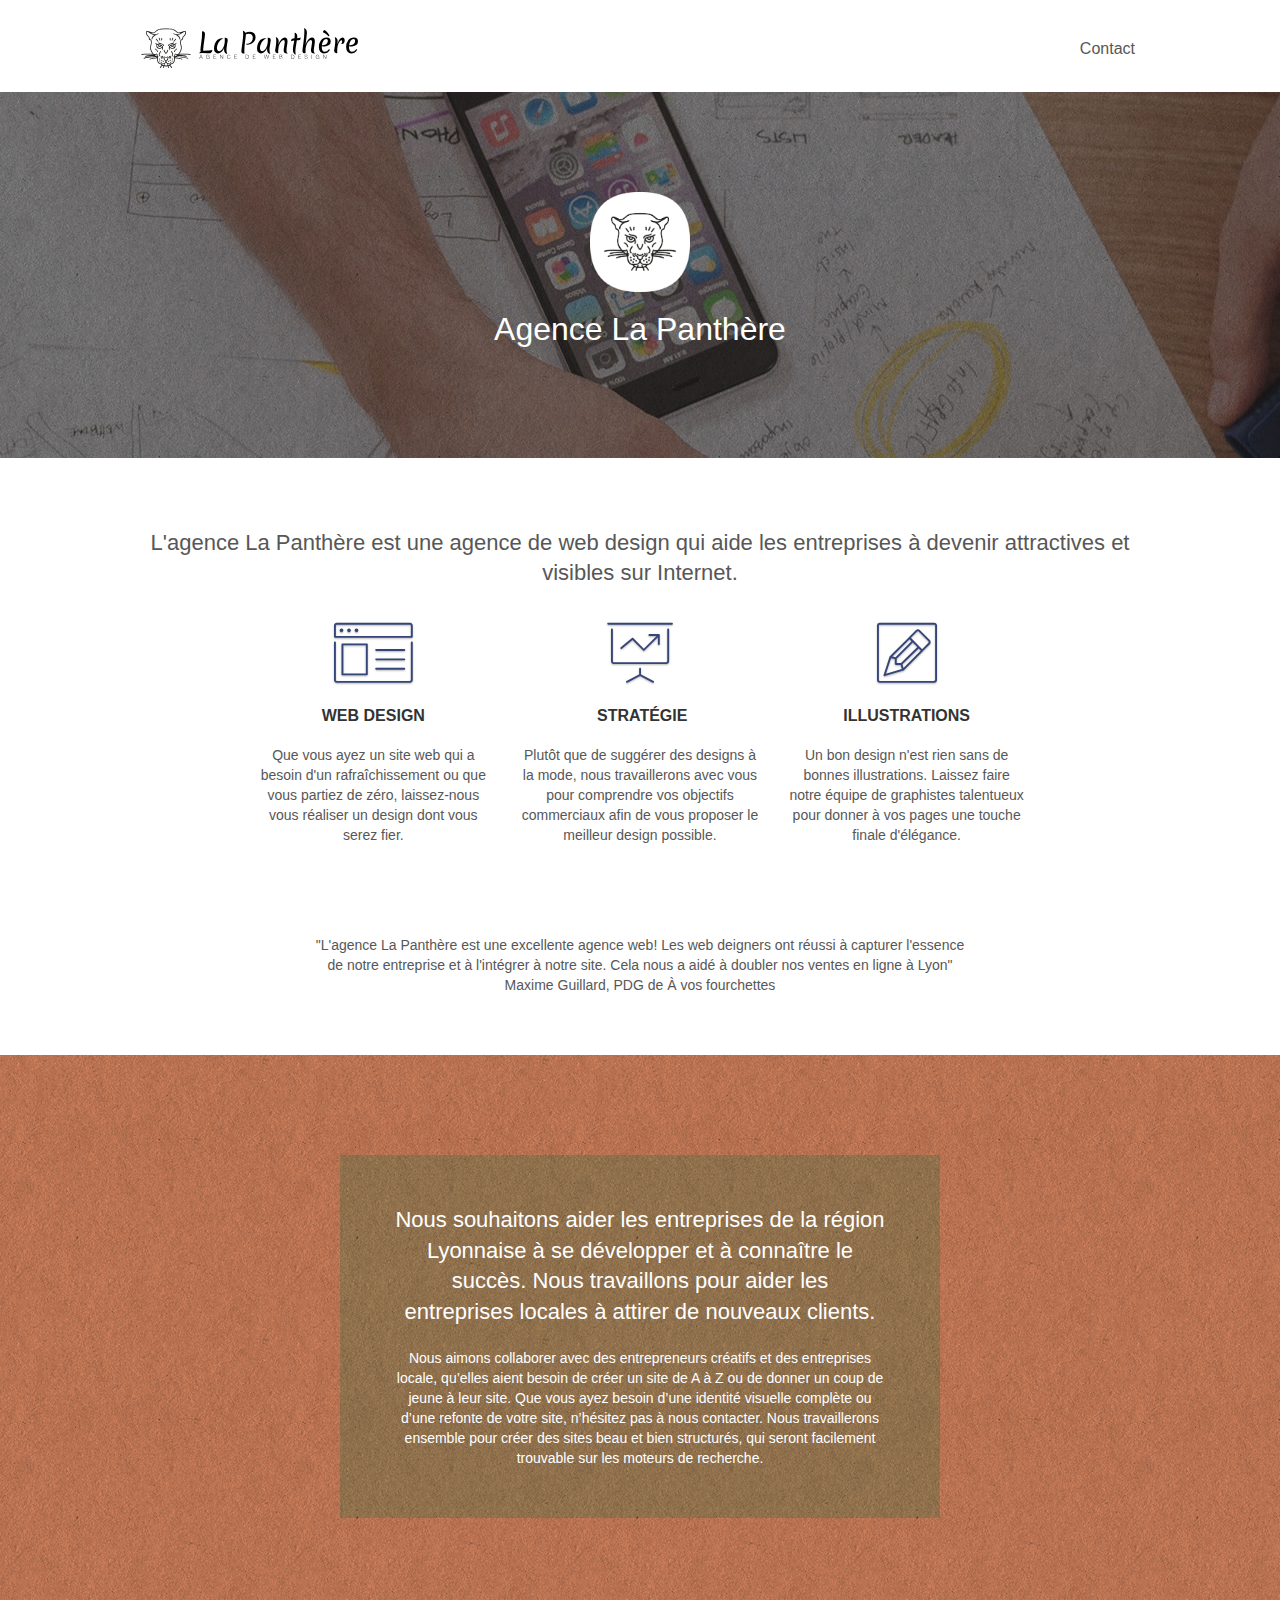
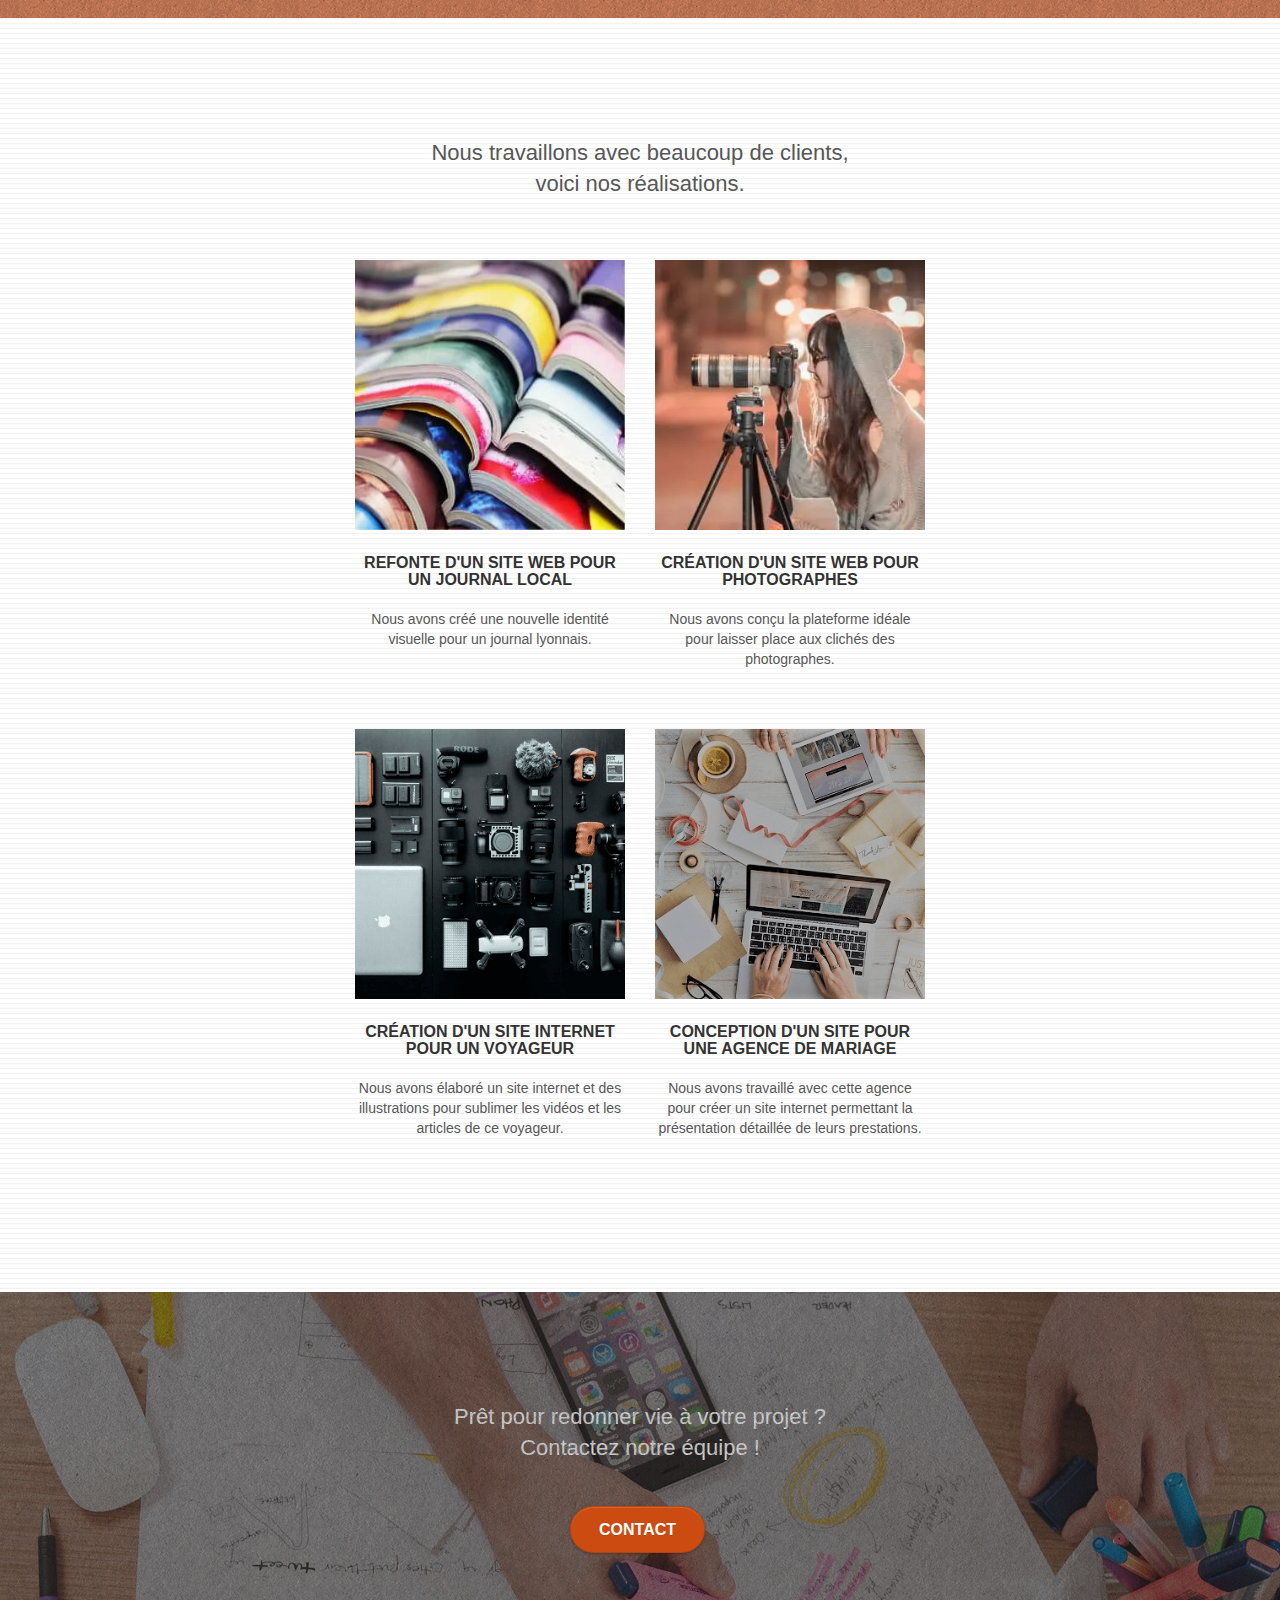
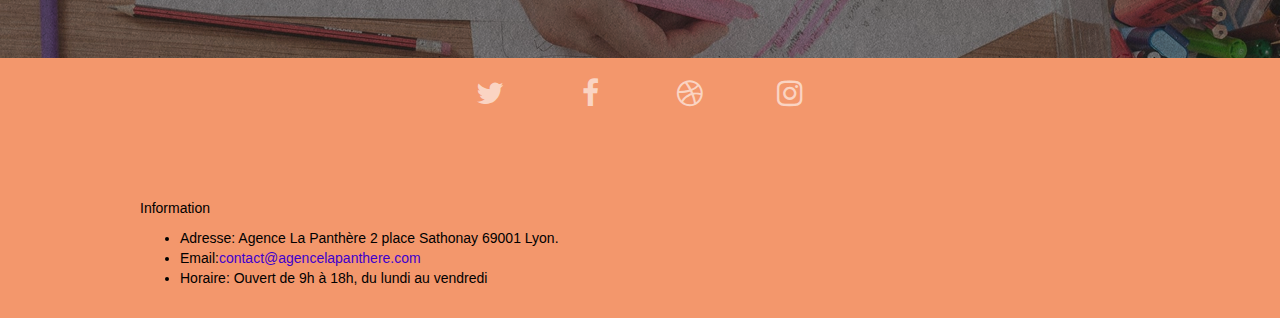
<file: index.html>
<!doctype html>
<html lang="fr">

<head>
	<meta charset="utf-8">
	<meta name="keywords" content="">
	<meta name="description"
		content="L'agence La Panthère est une agence de web disign de Lyon qui aide les entreprises à devenir attractive et visible sur le net.">
	<meta name="viewport" content="width=device-width, initial-scale=1.0, viewport-fit=cover">
	<link rel="shortcut icon" type="image/jpg" href="favicon.jpg">
	<link rel="stylesheet" type="text/css" href="./css/bootstrap.css">
	<link rel="stylesheet" type="text/css" href="style.css">
	<link rel="stylesheet" type="text/css" href="./css/font-awesome.css">
	<link rel="stylesheet" type="text/css" href="./css/et-line.css">

	<!-- Analytics -->
	<script>
		window.dataLayer = window.dataLayer || [];
		function gtag() { dataLayer.push(arguments); }
		gtag('js', new Date());

		gtag('config', 'G-8GMTBSGDMJ');
	</script>
</head>

<body>
	<div class="page-container">
		<header>
			<div class="bloc bgc-white l-bloc " id="bloc-0">
				<div class="container bloc-sm">
					<nav class="navbar row">
						<div class="navbar-header">
							<a class="navbar-brand" href="index.html"><img src="img/agence-la-panthere-monochrome.svg"
									alt="logo agence La panthére" height="40" /></a>
							<button id="nav-toggle" type="button" class="ui-navbar-toggle navbar-toggle"
								data-toggle="collapse" data-target=".navbar-1">
								<span class="sr-only">Toggle navigation</span><span class="icon-bar"></span><span
									class="icon-bar"></span><span class="icon-bar"></span>
							</button>
						</div>
						<div class="collapse navbar-collapse navbar-1 special-dropdown-nav">
							<ul class="site-navigation nav navbar-nav">
								<li>
									<a href="contact.html">Contact</a>
								</li>
							</ul>
						</div>
					</nav>
				</div>
			</div>
			<div class="bloc bgc-dark-slate-blue bg-banniere d-bloc bg-t-edge bloc-bg-texture texture-paper b-parallax"
				id="bloc-1-hero">
				<div class="container bloc-lg">
					<div class="row tight-width-whitespace">
						<div class="col-sm-12">
							<img src="img/logo.png" class="center-block image-resize-mode" width="100"
								alt="Logo de L'Agence La Panthère" title="L'Agence La Panthère" />
							<h1 class="text-center hero-bloc-text tc-white ">
								Agence La Panthère
							</h1>

						</div>
					</div>
				</div>
			</div>
		</header>
		<main>
			<section>
				<div class="bloc bgc-white l-bloc" id="bloc-2-services">
					<div class="container bloc-md">
						<div class="row">
							<div class="col-sm-12 text-center">
								<h2>L'agence La Panthère est une agence de web design qui aide les entreprises à devenir
									attractives et visibles sur Internet.</h2>
							</div>
						</div>
						<div class="row voffset-lg med-width-whitespace">
							<div class="col-sm-4">
								<div class="text-center">
									<span class="et-icon-browser sm-shadow icon-dark-slate-blue icons icon-lg"></span>
								</div>
								<h3 class="mg-md text-center">
									Web design
								</h3>
								<p class="text-center ">
									Que vous ayez un site web qui a besoin d'un rafraîchissement ou que vous partiez
									de
									zéro, laissez-nous vous réaliser un design dont vous serez fier.
								</p>
							</div>
							<div class="col-sm-4">
								<div class="text-center">
									<span
										class="et-icon-presentation sm-shadow icon-dark-slate-blue icons icon-lg"></span>
								</div>
								<h3 class="mg-md text-center">
									&nbsp;Stratégie
								</h3>
								<p class="text-center ">
									Plutôt que de suggérer des designs à la mode, nous travaillerons avec vous pour
									comprendre
									vos objectifs commerciaux afin de vous proposer le meilleur design possible.
								</p>
							</div>
							<div class="col-sm-4">
								<div class="text-center">
									<span class="et-icon-edit sm-shadow icon-dark-slate-blue icons icon-lg"></span>
								</div>
								<h3 class="mg-md text-center">
									Illustrations
								</h3>
								<p class="text-center ">
									Un bon design n'est rien sans de bonnes illustrations. Laissez faire notre équipe de
									graphistes talentueux pour donner à vos pages une touche finale d'élégance.
								</p>
							</div>
						</div>
						<aside>
							<div class="row voffset-lg voffset">
								<div class="col-xs-12 col-md-8 col-md-offset-2 text-center">
									<p>"L'agence La Panthère est une excellente agence web! Les web deigners ont réussi
										à
										capturer l'essence de notre entreprise et à l'intégrer à notre site. Cela nous a
										aidé à doubler nos ventes en ligne à Lyon"<br>
										Maxime Guillard, PDG de À vos fourchettes
									</p>
								</div>
							</div>
						</aside>
					</div>
				</div>
			</section>
			<section>
				<!-- bloc-3-what-i-do -->
				<div class="bloc tc-white bgc-atomic-tangerine bg-presentation d-bloc bloc-bg-texture texture-paper b-parallax"
					id="bloc-3-what-i-do">
					<div class="container bloc-lg">
						<div class="row tight-width-whitespace black-background">
							<div class="col-sm-12">
								<h2 class="mg-md text-center white">
									Nous souhaitons aider les entreprises de la région Lyonnaise à se développer et à
									connaître
									le succès. Nous travaillons pour aider les entreprises locales à attirer de nouveaux
									clients.
								</h2>
								<p class="text-center white">
									Nous aimons collaborer avec des entrepreneurs créatifs et des entreprises locale,
									qu’elles
									aient besoin de créer un site de A à Z ou de donner un coup de jeune à leur site.
									Que
									vous
									ayez besoin d’une identité visuelle complète ou d’une refonte de votre site,
									n’hésitez
									pas à
									nous contacter. Nous travaillerons ensemble pour créer des sites beau et bien
									structurés,
									qui seront facilement trouvable sur les moteurs de recherche.
								</p>
							</div>
						</div>
					</div>
				</div>
			</section>
			<article>
				<div class="bloc bgc-white bg-lines-h2-bg bg-repeat l-bloc" id="bloc-4-portfolio">
					<div class="container bloc-lg">
						<div class="row">
							<div class="col-sm-12 text-center">
								<h2>Nous travaillons avec beaucoup de clients,<br>voici nos réalisations.</h2>
							</div>
						</div>
						<div class="row tight-width-whitespace portfolio-row">
							<div class="col-sm-6">
								<a href="#" data-lightbox="img/1.webp" data-gallery-id="gallery-1"
									data-caption="Refonte d'un site web pour un journal local"
									data-frame="snapshot-lb"><img src="img/1.webp"
										alt="image de la refonte d'un site web journal  avec des journaux"
										class="img-responsive portfolio-thumb" /></a>
								<h3 class="mg-md text-center">
									Refonte d'un site web pour un journal local
								</h3>
								<p class="text-center">
									Nous avons créé une nouvelle identité visuelle pour un journal lyonnais.
								</p>
							</div>
							<div class="col-sm-6">
								<a href="#" data-lightbox="img/2.webp" data-gallery-id="gallery-1"
									data-caption="Création d'un site web pour photographes"
									data-frame="snapshot-lb"><img src="img/2.webp"
										class="img-responsive portfolio-thumb"
										alt="image de la création d'un site web pour photographes avec une photographes" /></a>
								<h3 class="mg-md text-center">
									Création d'un site web pour photographes
								</h3>
								<p class="text-center">
									Nous avons conçu la plateforme idéale pour laisser place aux clichés des
									photographes.
								</p>
							</div>
						</div>
						<div class="row tight-width-whitespace portfolio-row">
							<div class="col-sm-6">
								<a href="#" data-lightbox="img/3.webp" data-gallery-id="gallery-1"
									data-caption="Création d'un site internet pour un voyageur"
									data-frame="snapshot-lb"><img src="img/3.webp"
										class="img-responsive portfolio-thumb"
										alt="image de la création d'un site web pour voyageur avec du matériel pour filmer" /></a>
								<h3 class="mg-md text-center">
									Création d'un site internet pour un voyageur
								</h3>
								<p class="text-center">
									Nous avons élaboré un site internet et des illustrations pour sublimer les vidéos et
									les
									articles de ce voyageur.
								</p>
							</div>
							<div class="col-sm-6">
								<a href="#" data-lightbox="img/4.webp" data-gallery-id="gallery-1"
									data-caption="Conception d'un site pour une agence de mariage"
									data-frame="snapshot-lb"><img src="img/4.webp"
										class="img-responsive portfolio-thumb"
										alt="images de la création d'un site web pour agence de mariage" /></a>
								<h3 class="mg-md text-center">
									Conception d'un site pour une agence de mariage
								</h3>
								<p class="text-center">
									Nous avons travaillé avec cette agence pour créer un site internet permettant la
									présentation détaillée de leurs prestations.
								</p>
							</div>
						</div>
					</div>
				</div>
			</article>
			<section>
				<div class="bloc bgc-dark-slate-blue bg-banniere d-bloc bloc-bg-texture texture-paper" id="bloc-5-cta">
					<div class="container bloc-lg">
						<div class="row">
							<h2 class="mg-md text-center tc-white">
								Prêt pour redonner vie à votre projet ?<br>Contactez notre équipe !
							</h2>
							<div class="col-sm-12 text-center">
								<a href="contact.html" aria-label="bouton contact"
									class="btn  btn-clean btn-rd btn-lg cta-hero btn_red">Contact</a>
							</div>
						</div>
					</div>
				</div>
			</section>
		</main>
		<footer>
			<div class="bloc bgc-atomic-tangerine d-bloc" id="bloc-8">
				<div class="container bloc-sm">
					<div class="row">
						<div class="col-sm-12">
							<div class="row row-no-gutters social icon_social">
								<div class="col-sm-3">
									<div class="text-center">
										<a class="social" aria-label="twitter" href="https://twitter.com"><span
												class="fa fa-twitter icon-md"></span></a>
									</div>
								</div>
								<div class="col-sm-3">
									<div class="text-center">
										<a class="social" aria-label="facebook" href="https://www.facebook.com"><span
												class="fa fa-facebook icon-md"></span></a>
									</div>
								</div>
								<div class="col-sm-3">
									<div class="text-center">
										<a class="social" aria-label="dribbble" href="https://dribbble.com/"><span
												class="fa fa-dribbble icon-md"></span></a>
									</div>
								</div>
								<div class="col-sm-3">
									<div class="text-center">
										<a class="social" aria-label="instagram" href="https://www.instagram.com"><span
												class="fa fa-instagram icon-md"></span></a>
									</div>
								</div>
							</div>
							<div class="black_color">
								<p>Information</p>
								<ul>
									<li>Adresse: Agence La Panthère 2 place Sathonay 69001 Lyon.</li>
									<li>Email:<a class="bleu_color"
											href="mailto:contact@agencelapanthere.com">contact@agencelapanthere.com</a>
									</li>
									<li>Horaire: Ouvert de 9h à 18h, du lundi au vendredi</li>
								</ul>
							</div>
						</div>
					</div>
				</div>
			</div>
		</footer>
	</div>
	<script src="./js/jquery-2.1.0.js"></script>
	<script src="./js/bootstrap.js"></script>
	<script src="./js/blocs.js"></script>
	<script src="./js/jquery.touchSwipe.js" defer></script>
	<script src="./js/gmaps.js"></script>
	<title>La Panthère, agence de web design de Lyon</title>
</body>

</html>
</file>
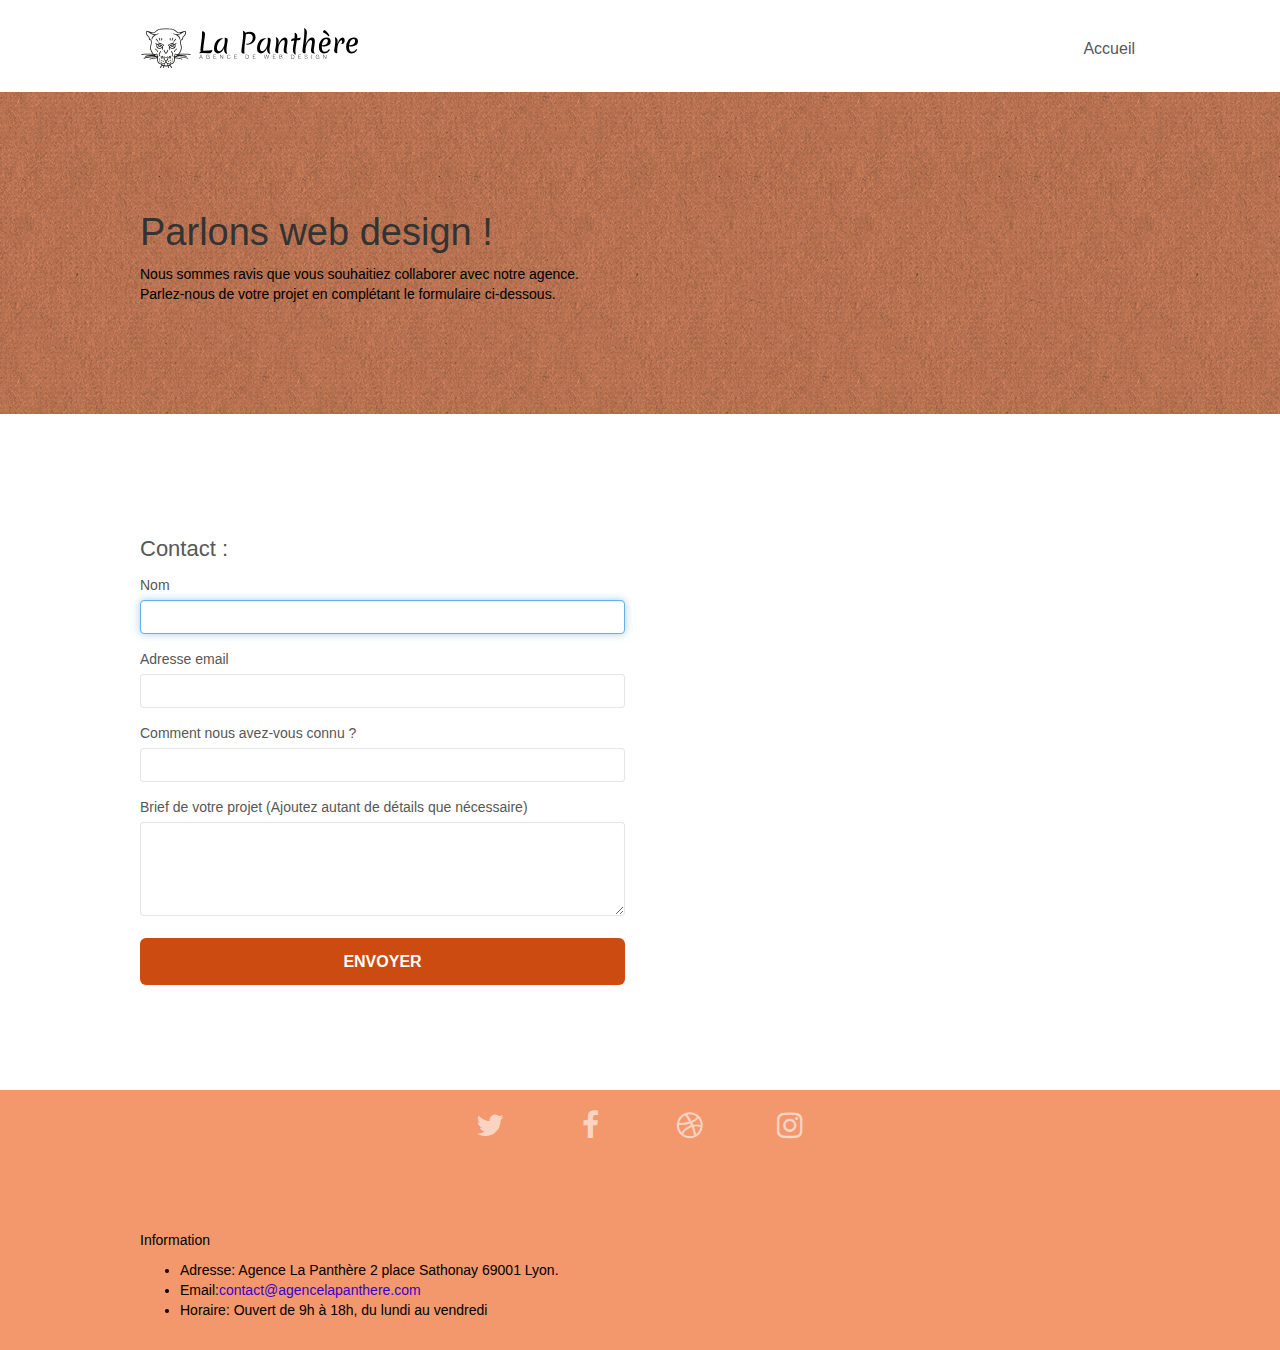
<file: contact.html>
<!doctype html>
<html lang="fr">

<head>
	<meta charset="utf-8">
	<meta name="keywords" content="">
	<meta name="description"
		content="vous souhaitez collaborer avec notre agence de web disign Lyonnaise l'agence La Panthère, parlez-nous de votre projet en complétant le formulaire. ">
	<meta name="viewport" content="width=device-width, initial-scale=1.0, viewport-fit=cover">
	<link rel="shortcut icon" type="image/png" href="favicon.jpg">
	<link rel="stylesheet" type="text/css" href="./css/bootstrap.css">
	<link rel="stylesheet" type="text/css" href="style.css">
	<link rel="stylesheet" type="text/css" href="./css/font-awesome.css">
	<link rel="stylesheet" type="text/css" href="./css/et-line.css">
	<title>L'agence La Panthere, agence web disign Lyonnaise</title>
	<!-- Analytics -->
	<script>
		window.dataLayer = window.dataLayer || [];
		function gtag() { dataLayer.push(arguments); }
		gtag('js', new Date());

		gtag('config', 'G-8GMTBSGDMJ');
	</script>
</head>

<body>
	<div class="page-container">
		<header>
			<div class="bloc bgc-white l-bloc " id="bloc-0">
				<div class="container bloc-sm">
					<nav class="navbar row">
						<div class="navbar-header">
							<a class="navbar-brand" href="index.html"><img src="img/agence-la-panthere-monochrome.svg"
									alt="logo agence La panthére" height="40" /></a>

							<button id="nav-toggle" type="button" class="ui-navbar-toggle navbar-toggle"
								data-toggle="collapse" data-target=".navbar-1">
								<span class="sr-only">Toggle navigation</span><span class="icon-bar"></span><span
									class="icon-bar"></span><span class="icon-bar"></span>
							</button>
						</div>
						<div class="collapse navbar-collapse navbar-1 special-dropdown-nav">
							<ul class="site-navigation nav navbar-nav">
								<li>
									<a href="index.html">Accueil</a>
								</li>
							</ul>
						</div>
					</nav>
				</div>
			</div>
		</header>
		<main>
			<section>
				<div class="bloc bg-dots-bg bg-repeat bgc-atomic-tangerine d-bloc bloc-bg-texture texture-paper"
					id="bloc-6">
					<div class="container bloc-lg">
						<div class="row black_color">
							<div class="col-sm-12">
								<h1 class="hero-bloc-text">
									Parlons web design !
								</h1>
								<p>
									Nous sommes ravis que vous souhaitiez collaborer avec notre agence.<br>
									Parlez-nous de votre projet en complétant le formulaire ci-dessous.
								</p>
							</div>
						</div>
					</div>
				</div>
			</section>
			<section>
				<!--Formulaire de contact-->
				<div class="bloc bgc-white l-bloc" id="bloc-7">
					<div class="container bloc-lg">
						<div class="row">
							<div class="col-sm-6">
								<form id="form_1">
									<h2>Contact :</h2>
									<div class="form-group">
										<label for="name">
											Nom
										</label>
										<input id="name" class="form-control" required autofocus />
									</div>
									<div class="form-group">
										<label for="email">
											Adresse email
										</label>
										<input id="email" class="form-control" type="email" required />
									</div>
									<div class="form-group">
										<label for="input_504">
											Comment nous avez-vous connu ?
										</label>
										<input class="form-control" type="text" required id="input_504" />
									</div>
									<div class="form-group">
										<label for="message">
											Brief de votre projet (Ajoutez autant de détails que nécessaire)<br>
										</label><textarea id="message" class="form-control" rows="4" cols="50"
											required></textarea>
									</div>
									<button class="bloc-button btn btn-lg btn-block cta-hero btn_red" type="submit">
										Envoyer
									</button>
								</form>
							</div>
						</div>
					</div>
				</div>
			</section>
		</main>
		<footer>
			<div class="bloc bgc-atomic-tangerine d-bloc" id="bloc-8">
				<div class="container bloc-sm">
					<div class="row">
						<div class="col-sm-12">
							<div class="row row-no-gutters social icon_social">
								<div class="col-sm-3">
									<div class="text-center">
										<a class="social" aria-label="Twitter" href="https://twitter.com"
											title="Twitter"><span class="fa fa-twitter icon-md"></span></a>
									</div>
								</div>
								<div class="col-sm-3">
									<div class="text-center">
										<a class="social" aria-label="facebook" href="https://www.facebook.com"
											title="Facebook"><span class="fa fa-facebook icon-md"></span></a>
									</div>
								</div>
								<div class="col-sm-3">
									<div class="text-center">
										<a class="social" aria-label="dribbble" href="https://dribbble.com/"
											title="Dribbble"><span class="fa fa-dribbble icon-md"></span></a>
									</div>
								</div>
								<div class="col-sm-3">
									<div class="text-center">
										<a class="social" aria-label="instagram" href="https://www.instagram.com"
											title="Instagram"><span class="fa fa-instagram icon-md"></span></a>
									</div>
								</div>
							</div>
							<div class="black_color">
								<p>Information</p>
								<ul>
									<li>Adresse: Agence La Panthère 2 place Sathonay 69001 Lyon.</li>
									<li>Email:<a class="bleu_color"
											href="mailto:contact@agencelapanthere.com">contact@agencelapanthere.com</a>
									</li>
									<li>Horaire: Ouvert de 9h à 18h, du lundi au vendredi</li>
								</ul>
							</div>
						</div>
					</div>
				</div>
			</div>
		</footer>
	</div>
	<script src="./js/jquery-2.1.0.js"></script>
	<script src="./js/bootstrap.js"></script>
	<script src="./js/blocs.js"></script>
	<script src="./js/jquery.touchSwipe.js" defer></script>
	<script src="./js/gmaps.js"></script>
</body>

</html>
</file>
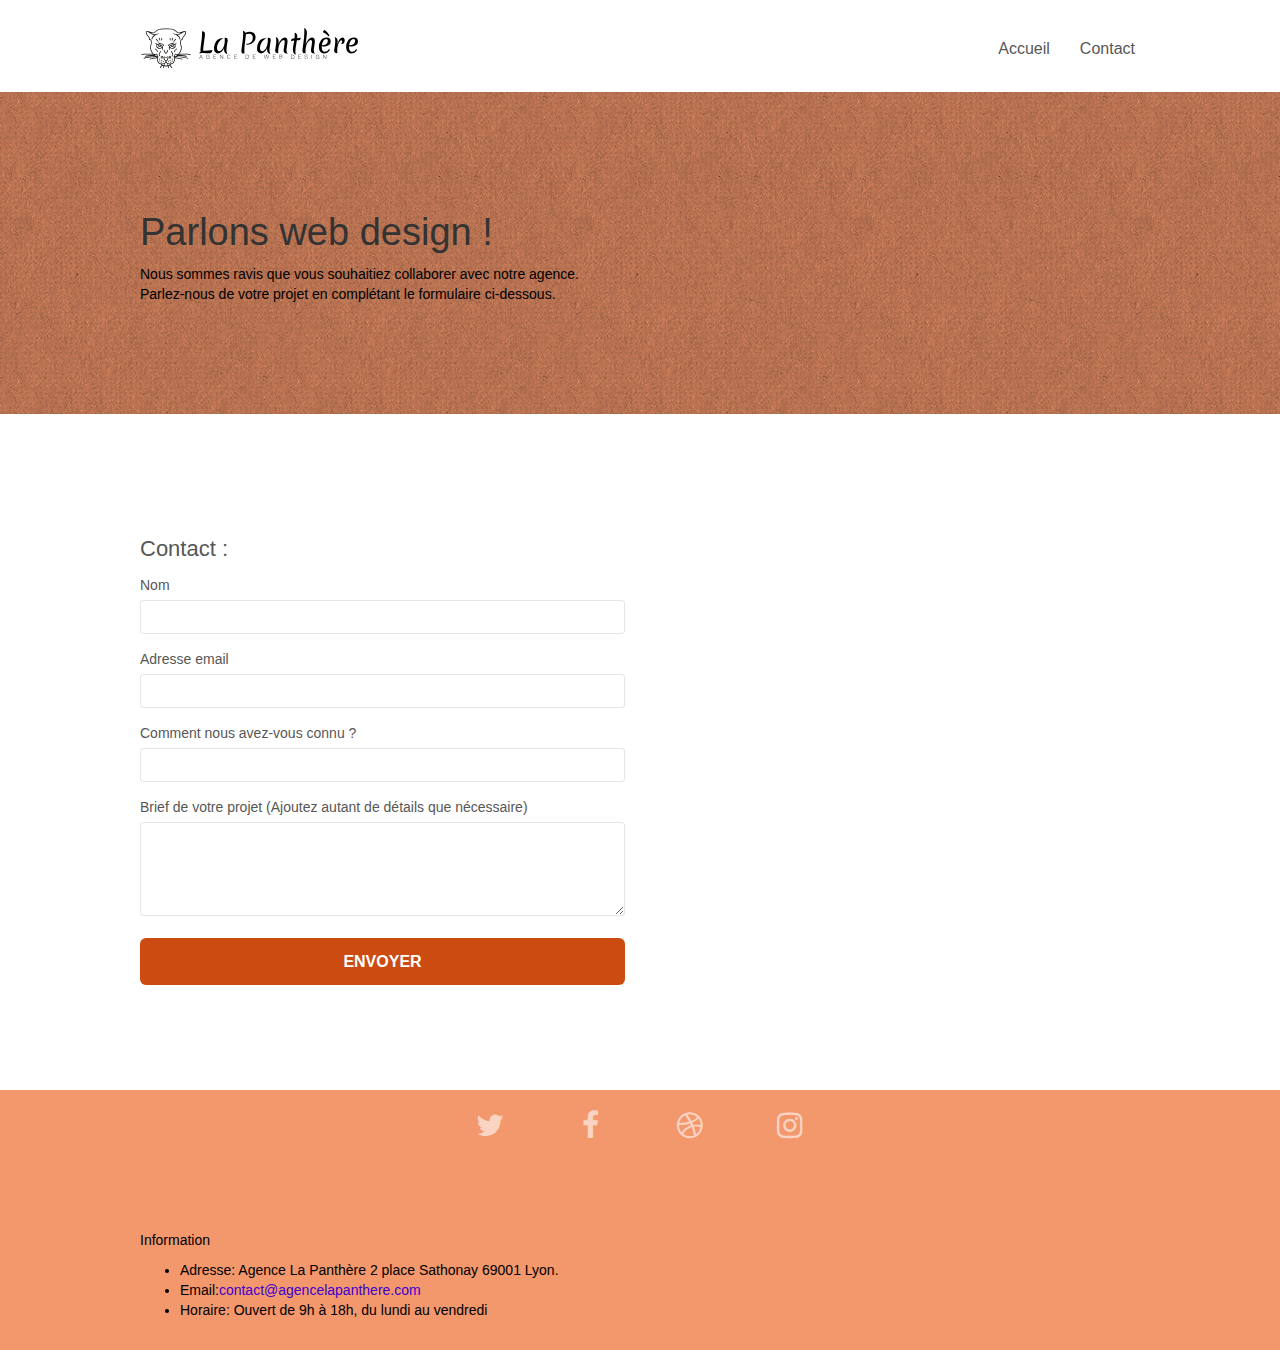
<file: page2.html>
<!doctype html>
<html lang="fr">

<head>
	<meta charset="utf-8">
	<meta name="keywords" content="">
	<meta name="description"
		content="vous souhaitez collaborer avec notre agence de web disign Lyonnaise, parlez-nous de votre projet en complétant le formulaire. ">
	<meta name="viewport" content="width=device-width, initial-scale=1.0, viewport-fit=cover">
	<link rel="shortcut icon" type="image/png" href="favicon.jpg">


	<link rel="stylesheet" type="text/css" href="./css/bootstrap.css">
	<link rel="stylesheet" type="text/css" href="style.css">
	<link rel="stylesheet" type="text/css" href="./css/font-awesome.css">
	<link rel="stylesheet" type="text/css" href="./css/et-line.css">

	<script src="./js/jquery-2.1.0.js"></script>
	<script src="./js/bootstrap.js"></script>
	<script src="./js/blocs.js"></script>
	<script src="./js/jquery.touchSwipe.js" defer></script>
	<script src="./js/gmaps.js"></script>

	<title>L'agence La Panthere, agence web disign Lyonnaise</title>
	<!-- Analytics -->
	<!-- Analytics END -->
</head>

<body>
	<main class="page-container">
		<header>
			<!-- bloc-0 -->
			<div class="bloc bgc-white l-bloc " id="bloc-0">
				<div class="container bloc-sm">
					<nav class="navbar row">
						<div class="navbar-header">
							<a class="navbar-brand" href="index.html"><img src="img/agence-la-panthere-monochrome.svg"
									alt="logo agence La panthére" height="40" /></a>

							<button id="nav-toggle" type="button" class="ui-navbar-toggle navbar-toggle"
								data-toggle="collapse" data-target=".navbar-1">
								<span class="sr-only">Toggle navigation</span><span class="icon-bar"></span><span
									class="icon-bar"></span><span class="icon-bar"></span>
							</button>
						</div>
						<div class="collapse navbar-collapse navbar-1 special-dropdown-nav">
							<ul class="site-navigation nav navbar-nav">
								<li>
									<a href="index.html">Accueil</a>
								</li>
								<li>
									<a href="page2.html">Contact</a>
								</li>
							</ul>
						</div>
					</nav>
				</div>
			</div>
		</header>
		<section>
			<div class="bloc bg-dots-bg bg-repeat bgc-atomic-tangerine d-bloc bloc-bg-texture texture-paper"
				id="bloc-6">
				<div class="container bloc-lg">
					<div class="row black_color">
						<div class="col-sm-12">
							<h1 class="hero-bloc-text">
								Parlons web design !
							</h1>
							<p>
								Nous sommes ravis que vous souhaitiez collaborer avec notre agence.<br>
								Parlez-nous de votre projet en complétant le formulaire ci-dessous.
							</p>
						</div>
					</div>
				</div>
			</div>
		</section>
		<section>
			<!--Formulaire de contact-->
			<div class="bloc bgc-white l-bloc" id="bloc-7">
				<div class="container bloc-lg">
					<div class="row">
						<div class="col-sm-6">
							<form id="form_1">
								<h2>Contact :</h2>
								<div class="form-group">
									<label for="name">
										Nom
									</label>
									<input id="name" class="form-control" required />
								</div>
								<div class="form-group">
									<label for="email">
										Adresse email
									</label>
									<input id="email" class="form-control" type="email" required />
								</div>
								<div class="form-group">
									<label for="input_504">
										Comment nous avez-vous connu ?
									</label>
									<input class="form-control" type="email" required id="input_504" />
								</div>
								<div class="form-group">
									<label for="message">
										Brief de votre projet (Ajoutez autant de détails que nécessaire)<br>
									</label><textarea id="message" class="form-control" rows="4" cols="50"
										required></textarea>
								</div>
								<button class="bloc-button btn btn-lg btn-block cta-hero btn_red" type="submit">
									Envoyer
								</button>
							</form>
						</div>
					</div>
				</div>
			</div>
			<!-- ScrollToTop Button -->
			<button aria-label="envoyer" class="bloc-button btn btn-d scrollToTop" onclick="scrollToTarget('1')"><span
					class="fa fa-chevron-up"></span></button>
		</section>
		<footer>
			<div class="bloc bgc-atomic-tangerine d-bloc" id="bloc-8">
				<div class="container bloc-sm">
					<div class="row">
						<div class="col-sm-12">
							<div class="row row-no-gutters social icon_social">
								<div class="col-sm-3">
									<div class="text-center">
										<a class="social" href="https://twitter.com" title="Twitter"><span
												class="fa fa-twitter icon-md"></span></a>
									</div>
								</div>
								<div class="col-sm-3">
									<div class="text-center">
										<a class="social" href="https://www.facebook.com" title="Facebook"><span
												class="fa fa-facebook icon-md"></span></a>
									</div>
								</div>
								<div class="col-sm-3">
									<div class="text-center">
										<a class="social" href="https://dribbble.com/" title="Dribbble"><span
												class="fa fa-dribbble icon-md"></span></a>
									</div>
								</div>
								<div class="col-sm-3">
									<div class="text-center">
										<a class="social" href="https://www.instagram.com" title="Instagram"><span
												class="fa fa-instagram icon-md"></span></a>
									</div>
								</div>
							</div>
							<div class="black_color">
								<p>Information</p>
								<ul>
									<li>Adresse: Agence La Panthère 2 place Sathonay 69001 Lyon.</li>
									<li>Email:<a class="bleu_color"
											href="mailto:contact@agencelapanthere.com">contact@agencelapanthere.com</a>
									</li>
									<li>Horaire: Ouvert de 9h à 18h, du lundi au vendredi</li>
								</ul>
							</div>
						</div>
					</div>
				</div>
			</div>
		</footer>
	</main>
</body>

</html>
</file>
<file: style.css>
.body,
.d-bloc .navbar-toggle .icon-bar {
  background: #fff;
}
.bloc .container,
.row.row-no-gutters > [class*=" col-"],
.row.row-no-gutters > [class^="col-"] {
  padding-right: 0;
  padding-left: 0;
}
.body,
.nav-center .navbar-brand img {
  margin: 0;
}
.nav-invert .navbar .nav,
.nav > li {
  float: left;
}
.scrollToTop,
a,
button {
  transition: 0.3s ease-in-out;
}
.body {
  padding: 0;
  overflow-x: hidden;
  -webkit-font-smoothing: antialiased;
  -moz-osx-font-smoothing: grayscale;
}
.black_color,
.d-bloc .panel .a-btn:hover,
.l-bloc .a-btn:hover,
.l-bloc .navbar a:hover,
.l-bloc .navbar-brand:hover,
.l-bloc a:hover .icon-lg,
.l-bloc a:hover .icon-md,
.l-bloc a:hover .icon-sm,
.l-bloc a:hover .icon-xl,
.l-bloc h1 a:hover,
.l-bloc h2 a:hover,
.l-bloc h3 a:hover,
.l-bloc h4 a:hover,
.l-bloc h5 a:hover,
.l-bloc h6 a:hover,
.l-bloc p a:hover {
  color: #000;
}
.black_color p {
  color: #000 !important;
}
.bleu_color {
  color: #3d00cc !important;
}
.btn_red {
  background-color: #cb4b10;
}
a:hover {
  text-decoration: none;
  cursor: pointer;
}
#page-loading-blocs-notifaction {
  position: fixed;
  top: 0;
  bottom: 0;
  width: 100%;
  z-index: 100000;
  background: url("img/pageload-spinner.gif") center center no-repeat #fff;
}
.bloc {
  width: 100%;
  clear: both;
  background: 50% 50% / cover no-repeat;
  padding: 0 50px;
  -webkit-background-size: cover;
  -moz-background-size: cover;
  -o-background-size: cover;
  position: relative;
}
.bloc-lg {
  padding: 100px 50px;
}
.bloc-md {
  padding: 50px;
}
.bloc-sm {
  padding: 20px 50px;
}
.bg-b-edge,
.bg-bl-edge,
.bg-br-edge,
.bg-center,
.bg-l-edge,
.bg-r-edge,
.bg-repeat,
.bg-t-edge,
.bg-tl-edge,
.bg-tr-edge {
  -webkit-background-size: auto !important;
  -moz-background-size: auto !important;
  -o-background-size: auto !important;
  background-size: auto !important;
}
.bg-repeat,
.nav > li a:focus,
.nav > li a:hover {
  background: 0 0;
}
.bg-t-edge {
  background: top no-repeat;
}
.bloc-bg-texture::before {
  content: "";
  background-size: 2px 2px;
  position: absolute;
  top: 0;
  bottom: 0;
  left: 0;
  right: 0;
}
.texture-paper::before {
  background: url("img/texture-paper.webp") 0 0/280px 280px;
}
.nav > li > .dropdown a,
.navbar-toggle:hover {
  background: 0 0 !important;
}
.b-parallax {
  background-attachment: fixed;
}
.d-bloc {
  color: rgba(255, 255, 255, 0.7);
}
.d-bloc button:hover {
  color: rgba(255, 255, 255, 0.9);
}
.d-bloc .icon-round,
.d-bloc .icon-rounded,
.d-bloc .icon-semi-rounded-a,
.d-bloc .icon-semi-rounded-b,
.d-bloc .icon-square {
  border-color: rgba(255, 255, 255, 0.9);
}
.d-bloc .divider-h span {
  border-color: rgba(255, 255, 255, 0.2);
}
.d-bloc .a-btn,
.d-bloc .navbar a,
.d-bloc .navbar-brand,
.d-bloc a .icon-lg,
.d-bloc a .icon-md,
.d-bloc a .icon-sm,
.d-bloc a .icon-xl,
.d-bloc h1 a,
.d-bloc h2 a,
.d-bloc h3 a,
.d-bloc h4 a,
.d-bloc h5 a,
.d-bloc h6 a,
.d-bloc p a {
  color: rgba(255, 255, 255, 0.6);
}
.d-bloc .a-btn:hover,
.d-bloc .navbar a:hover,
.d-bloc .navbar-brand:hover,
.d-bloc a:hover .icon-lg,
.d-bloc a:hover .icon-md,
.d-bloc a:hover .icon-sm,
.d-bloc a:hover .icon-xl,
.d-bloc h1 a:hover,
.d-bloc h2 a:hover,
.d-bloc h3 a:hover,
.d-bloc h4 a:hover,
.d-bloc h5 a:hover,
.d-bloc h6 a:hover,
.d-bloc p a:hover {
  color: #fff;
}
.d-bloc .btn-wire,
.d-bloc .btn-wire:hover {
  color: #fff;
  border-color: #fff;
}
.d-bloc .panel icon,
.l-bloc .icon-round,
.l-bloc .icon-rounded,
.l-bloc .icon-semi-rounded-a,
.l-bloc .icon-semi-rounded-b,
.l-bloc .icon-square {
  border-color: rgba(0, 0, 0, 0.7);
}
.d-bloc .panel,
.l-bloc {
  color: rgba(0, 0, 0, 0.5);
}
.d-bloc .panel button:hover,
.l-bloc button:hover {
  color: rgba(0, 0, 0, 0.7);
}
.d-bloc .panel .divider-h span,
.l-bloc .divider-h span {
  border-color: rgba(0, 0, 0, 0.1);
}
.d-bloc .panel .a-btn,
.l-bloc .a-btn,
.l-bloc .navbar a,
.l-bloc .navbar-brand,
.l-bloc .navbar-toggle .icon-bar,
.l-bloc a .icon-lg,
.l-bloc a .icon-md,
.l-bloc a .icon-sm,
.l-bloc a .icon-xl,
.l-bloc h1 a,
.l-bloc h2 a,
.l-bloc h3 a,
.l-bloc h4 a,
.l-bloc h5 a,
.l-bloc h6 a,
.l-bloc p a {
  color: rgba(0, 0, 0, 0.6);
}
.d-bloc .panel .btn-wire,
.d-bloc .panel .btn-wire:hover,
.l-bloc .btn-wire,
.l-bloc .btn-wire:hover {
  color: rgba(0, 0, 0, 0.7);
  border-color: rgba(0, 0, 0, 0.3);
}
.voffset {
  margin-top: 30px;
}
.voffset-lg {
  margin-top: 80px;
}
.row-no-gutters {
  margin-right: 0;
  margin-left: 0;
}
#bloc-1-hero h1 {
  font-size: 32px;
}
.navbar {
  margin-bottom: 0;
  z-index: 1;
}
.navbar-brand {
  height: auto;
  padding: 3px 15px;
  font-size: 25px;
  font-weight: 600;
  line-height: 44px;
}
.navbar-brand img {
  max-height: 200px;
  margin: 0 5px 0 0;
  display: inline;
}
.navbar-brand img[src$="svg"] {
  min-width: 100px;
}
.navbar .nav {
  padding-top: 2px;
  margin-right: -16px;
  float: right;
  z-index: 1;
}
.nav > li {
  margin-top: 4px;
  font-size: 16px;
}
.navbar-nav .open .dropdown-menu > li > a {
  text-align: inherit;
}
.navbar-toggle {
  margin: 10px 10px 0 0;
  border: 0;
}
.mg-lg,
.mg-md {
  margin-top: 10px;
}
.navbar-toggle .icon-bar {
  background-color: rgba(0, 0, 0, 0.5);
  width: 26px;
}
.nav-invert .navbar-brand,
.nav-invert .navbar-header {
  float: right;
  position: relative;
  z-index: 2;
}
@media (min-width: 768px) {
  .site-navigation {
    position: absolute;
    top: 50%;
    right: 20px;
    transform: translate(0, -50%);
    -webkit-transform: translateY(-50%);
  }
  .nav > li .dropdown-menu a,
  .nav > li .dropdown-menu a:hover {
    color: #484848;
  }
  .nav-invert .site-navigation {
    left: 0;
    right: 0;
  }
  .nav-center {
    text-align: center;
  }
  .nav-center .navbar-header {
    width: 100%;
  }
  .nav-center .nav > li,
  .nav-center .navbar-brand,
  .nav-center .navbar-header {
    float: none;
    display: inline-block;
  }
  .nav-center .site-navigation {
    position: relative;
    width: 100%;
    right: 0;
    margin-right: 0;
    margin-top: 20px;
  }
  .nav-center.mini-nav .navbar-toggle {
    float: none;
    margin: 10px auto 0;
  }
}
.nav > li > .dropdown a {
  display: block;
  padding: 14px 15px;
}
nav .caret {
  margin: 0 5px;
}
.dropdown-menu .dropdown-menu {
  top: -8px;
  left: 100%;
}
.dropdown-menu .dropmenu-flow-right {
  top: 100%;
  left: 0;
  margin-left: -1px;
  border-top-left-radius: 0;
  border-top-right-radius: 0;
}
.dropdown-menu .dropdown span {
  border: 4px solid #000;
  border-top-color: transparent;
  border-right-color: transparent;
  border-bottom-color: transparent;
  margin: 6px -5px 0 0 !important;
  float: right;
}
.mg-md {
  margin-bottom: 20px;
}
.mg-lg {
  margin-bottom: 40px;
}
.btn {
  margin: 0 5px 5px 0;
}
.btn.pull-right {
  margin: 0 0 5px 5px;
}
.btn-d,
.btn-d:focus,
.btn-d:hover {
  color: #fff;
  background: rgba(0, 0, 0, 0.3);
}
.close-lightbox,
.lightbox-caption,
.next-lightbox,
.prev-lightbox {
  background: rgba(0, 0, 0, 0.5);
  position: absolute;
}
.btn-rd {
  border-radius: 40px;
}
.btn-clean {
  border: 1px solid rgba(0, 0, 0, 0.08);
  border-bottom-color: rgba(0, 0, 0, 0.1);
  text-shadow: 0 1px 0 rgba(0, 0, 1, 0.1);
  box-shadow: 0 1px 3px rgba(0, 0, 1, 0.25),
    inset 0 1px 0 0 rgba(255, 255, 255, 0.15);
}
.icon-md {
  font-size: 30px !important;
}
.icon-lg {
  font-size: 60px !important;
}
.showScrollTop,
p {
  font-size: 14px;
}
.sm-shadow {
  text-shadow: 0 1px 2px rgba(0, 0, 0, 0.3);
}
.panel-sq,
.panel-sq .panel-footer,
.panel-sq .panel-heading {
  border-radius: 0;
}
.panel-rd {
  border-radius: 30px;
}
.panel-rd .panel-heading {
  border-radius: 29px 29px 0 0;
}
.panel-rd .panel-footer {
  border-radius: 0 0 29px 29px;
}
.form-control {
  border-color: rgba(0, 0, 0, 0.1);
  box-shadow: none;
}
.scrollToTop {
  width: 40px;
  height: 40px;
  position: fixed;
  bottom: 20px;
  right: 20px;
  opacity: 0;
  z-index: 500;
}
.scrollToTop span {
  margin-top: 6px;
}
.showScrollTop {
  opacity: 1;
}
a[data-lightbox] {
  position: relative;
  display: block;
  text-align: center;
}
a[data-lightbox]:hover::before {
  content: "+";
  font-family: HelveticaNeue-Light, "Helvetica Neue Light", "Helvetica Neue",
    Helvetica, Arial;
  font-size: 32px;
  width: 50px;
  height: 50px;
  margin-left: -25px;
  border-radius: 50%;
  background: rgba(0, 0, 0, 0.6);
  color: #fff;
  font-weight: 100;
  z-index: 1;
  position: absolute;
  top: 50%;
  transform: translateY(-50%);
  -webkit-transform: translateY(-50%);
}
a[data-lightbox]:hover img {
  opacity: 0.6;
  -webkit-animation-fill-mode: none;
  animation-fill-mode: none;
}
#lightbox-modal {
  display: flex;
  align-items: center;
}
#lightbox-modal .modal-dialog {
  width: 90%;
  max-width: 900px;
  margin: 0 auto;
}
#lightbox-modal .modal-dialog img {
  max-height: 90vh;
  margin: 0 auto;
}
.lightbox-caption {
  padding: 20px;
  color: #fff;
  left: 15px;
  right: 15px;
  bottom: 5px;
}
.close-lightbox {
  color: #fff;
  font-size: 30px;
  top: 20px;
  right: 20px;
  z-index: 20;
  border: none;
  line-height: 30px;
  padding: 0 9px 5px;
  opacity: 0.3;
}
.close-lightbox:hover,
.next-lightbox:hover,
.prev-lightbox:hover {
  opacity: 1;
  color: #fff;
}
.next-lightbox,
.prev-lightbox {
  font-size: 20px;
  color: rgba(255, 255, 255, 0.9);
  transition: 0.2s ease-in-out;
  top: 45%;
  z-index: 1;
  opacity: 0.4;
}
.next-lightbox {
  padding: 6px 8px 1px 13px;
  right: 25px;
}
.prev-lightbox {
  padding: 6px 13px 1px 10px;
  left: 25px;
}
.snapshot-lb .modal-body {
  padding-bottom: 45px;
}
.snapshot-lb .lightbox-caption {
  padding: 0;
  color: rgba(0, 0, 0, 0.5);
  background: 0 0;
}
.btn,
a,
h1,
h2,
h3,
h4,
h5,
h6,
label,
p {
  font-family: helvetica;
  font-weight: 400;
  color: #575757 !important;
}
h1,
h3,
h4 {
  color: #333 !important;
}
.btn-atomic-tangerine,
.cta-hero,
.ltc-white,
.tc-white,
.white {
  color: #fff !important;
}
.container {
  max-width: 1000px;
}
.hero-bloc-text {
  font-size: 38px;
}
.hero-bloc-text-sub {
  font-size: 36px;
}
.statement-bloc-text {
  line-height: 26px;
  font-style: italic;
  font-size: 20px;
  text-align: center;
  font-weight: lighter;
  max-width: 520px;
  margin: auto;
}
.cta-hero,
h3 {
  text-transform: uppercase;
  font-weight: 700;
}
.tight-width-whitespace {
  max-width: 600px;
  margin: auto;
}
.h1 {
  font-size: 20px;
  font-family: "Open Sans";
}
.cta-hero {
  margin-top: 22px;
  padding: 12px 28px;
  font-size: 16px;
}
.social {
  max-width: 400px;
  margin: auto;
}
@media screen and (max-width: 765px) {
  .icon_social {
    display: flex;
    height: 70px;
    flex-direction: row;
    justify-content: space-around;
  }
}
@media screen and (min-width: 766px) {
  .icon_social {
    display: flex;
    height: 70px;
    flex-direction: row;
    justify-content: space-around;
    margin-bottom: 50px;
  }
}
h2 {
  font-size: 22px;
  line-height: 1.4em;
}
h3 {
  font-size: 16px;
}
.med-width-whitespace {
  max-width: 800px;
  margin: auto;
  box-shadow: 0 0 0 #000;
}
.icons {
  margin-bottom: 14px;
  margin-top: 24px;
}
.portfolio-thumb {
  margin-bottom: 24px;
}
.portfolio-row {
  margin-bottom: 44px;
  margin-top: 50px;
}
.avatar {
  box-shadow: 0 4px 9px rgba(0, 0, 0, 0.3);
}
.black-background {
  background-color: rgba(165, 147, 99, 0.7);
  padding: 40px;
}
.bold-link {
  font-weight: 900;
  text-decoration: underline !important;
}
.bgc-white {
  background-color: #fff;
}
.bgc-dark-slate-blue {
  background-color: #364577;
}
.bgc-atomic-tangerine {
  background-color: #f3976c;
}
.btn-atomic-tangerine {
  background: #f3976c;
}
.btn-atomic-tangerine:hover {
  background: #c27956 !important;
  color: #fff !important;
}
.ltc-white:hover {
  color: #ccc !important;
}
.ltc-atomic-tangerine {
  color: #f3976c !important;
}
.ltc-atomic-tangerine:hover {
  color: #c27956 !important;
}
.icon-dark-slate-blue {
  color: #364577 !important;
  border-color: #364577 !important;
}
.bg-dots-bg {
  background-image: url("img/dots-bg.webp");
}
.bg-lines-h2-bg {
  background-image: url("img/lines-h2-bg.webp");
}
.bg-banniere {
  background-image: url("img/agence-la-panthere-min.jpg");
}
.bg-presentation {
  background-image: url("img/image-de-presentation.webp");
}
@media (max-width: 1024px) {
  .bloc {
    padding-left: 20px;
    padding-right: 20px;
  }
  .bloc-tile-2.full-width-bloc .container,
  .bloc-tile-3.full-width-bloc .container,
  .bloc-tile-4.full-width-bloc .container,
  .bloc.full-width-bloc {
    padding-left: 0;
    padding-right: 0;
  }
}
@media (max-width: 992px) and (min-width: 768px) {
  .navbar .nav {
    max-width: 80%;
  }
  .nav-center.navbar .nav {
    max-width: 100%;
  }
}
@media only screen and (min-width: 768px) and (max-width: 1024px) and (orientation: landscape) {
  .b-parallax {
    background-attachment: scroll;
  }
}
@media only screen and (min-width: 1024px) and (max-width: 1366px) and (-webkit-min-pixel-ratio: 1.5) {
  .b-parallax {
    background-attachment: scroll;
  }
}
@media (max-width: 991px) {
  .container {
    width: 100%;
  }
  .b-parallax {
    background-attachment: scroll;
  }
  #hero-bloc,
  .page-container {
    overflow-x: hidden;
    position: relative;
  }
  .bloc-group,
  .bloc-group .bloc {
    display: block;
    width: 100%;
  }
  .bloc-fill-screen .fill-bloc-bottom-edge,
  .bloc-fill-screen .fill-bloc-top-edge {
    padding: 0 20px;
  }
}
@media (max-width: 400px) {
  .bloc {
    padding-left: 0;
    padding-right: 0;
  }
}
@media (max-width: 767px) {
  .page-container {
    overflow-x: hidden;
    position: relative;
  }
  #disqus_thread,
  h1,
  h2,
  h3,
  h4,
  h5,
  h6,
  p {
    padding-left: 10px !important;
    padding-right: 10px !important;
  }
  .b-parallax {
    background-attachment: scroll;
  }
  .navbar .nav {
    padding-top: 0;
    border-top: 1px solid rgba(0, 0, 0, 0.2);
    float: none !important;
  }
  .navbar.row {
    margin-left: 0;
    margin-right: 0;
  }
  .site-navigation {
    position: inherit;
    transform: none;
    -webkit-transform: none;
    -ms-transform: none;
  }
  .nav > li {
    margin-top: 0;
    border-bottom: 1px solid rgba(0, 0, 0, 0.1);
    background: rgba(0, 0, 0, 0.05);
    text-align: left;
    padding-left: 15px;
    width: 100%;
  }
  .nav > li:hover {
    background: rgba(0, 0, 0, 0.08);
  }
  .dropdown .dropdown a .caret {
    float: none;
    margin: 5px 0 0 10px !important;
    border: 4px solid #000;
    border-bottom-color: transparent;
    border-right-color: transparent;
    border-left-color: transparent;
  }
  #hero-bloc .navbar .nav {
    background: rgba(0, 0, 0, 0.8);
  }
  #hero-bloc .navbar .nav a {
    color: rgba(255, 255, 255, 0.6);
  }
  .hero {
    padding: 50px 0;
  }
  .hero-nav {
    left: -1px;
    right: -1px;
  }
  .navbar-collapse {
    padding: 0;
    overflow-x: hidden;
    -webkit-box-shadow: none;
    box-shadow: none;
  }
  .navbar-brand img {
    max-height: 40px;
    width: auto;
  }
  .nav-invert .navbar-header {
    float: none;
    width: 100%;
  }
  .nav-invert .navbar-toggle {
    float: left;
    margin-left: 10px;
  }
  .bloc,
  .bloc-fill-screen .fill-bloc-bottom-edge,
  .bloc-fill-screen .fill-bloc-top-edge,
  .bloc-md,
  .bloc-sm,
  .bloc-tile-2 .container,
  .bloc-tile-3 .container,
  .bloc-tile-4 .container {
    padding-left: 0;
    padding-right: 0;
  }
  .bloc-lg,
  .bloc-xl,
  .bloc-xxl {
    padding: 40px 0;
  }
  .a-block {
    padding: 0 10px;
  }
  .btn-dwn {
    display: none;
  }
  .voffset {
    margin-top: 5px;
  }
  .voffset-md {
    margin-top: 20px;
  }
  .voffset-lg {
    margin-top: 30px;
  }
  form {
    padding: 5px;
  }
  .close-lightbox {
    display: inline-block;
  }
  .blocsapp-device-iphone5 {
    background-size: 216px 425px;
    padding-top: 60px;
    width: 216px;
    height: 425px;
  }
  .blocsapp-device-iphone5 img {
    width: 180px;
    height: 320px;
  }
  .bloc-mob-center-text {
    text-align: center;
  }
}
</file>
<file: css/et-line.css>
@font-face {
  font-family: et-line;
  src: url(../fonts/et-line.eot);
  src: url(../fonts/et-line.eot?#iefix) format("embedded-opentype"),
    url(../fonts/et-line.woff) format("woff"),
    url(../fonts/et-line.ttf) format("truetype"),
    url(../fonts/et-line.svg#et-line) format("svg");
  font-weight: 400;
  font-style: normal;
  font-display: swap;
}
.et-icon-adjustments,
.et-icon-alarmclock,
.et-icon-anchor,
.et-icon-aperture,
.et-icon-attachment,
.et-icon-bargraph,
.et-icon-basket,
.et-icon-beaker,
.et-icon-bike,
.et-icon-book-open,
.et-icon-briefcase,
.et-icon-browser,
.et-icon-calendar,
.et-icon-camera,
.et-icon-caution,
.et-icon-chat,
.et-icon-circle-compass,
.et-icon-clipboard,
.et-icon-clock,
.et-icon-cloud,
.et-icon-compass,
.et-icon-desktop,
.et-icon-dial,
.et-icon-document,
.et-icon-documents,
.et-icon-download,
.et-icon-dribbble,
.et-icon-edit,
.et-icon-envelope,
.et-icon-expand,
.et-icon-facebook,
.et-icon-flag,
.et-icon-focus,
.et-icon-gears,
.et-icon-genius,
.et-icon-gift,
.et-icon-global,
.et-icon-globe,
.et-icon-googleplus,
.et-icon-grid,
.et-icon-happy,
.et-icon-hazardous,
.et-icon-heart,
.et-icon-hotairballoon,
.et-icon-hourglass,
.et-icon-key,
.et-icon-laptop,
.et-icon-layers,
.et-icon-lifesaver,
.et-icon-lightbulb,
.et-icon-linegraph,
.et-icon-linkedin,
.et-icon-lock,
.et-icon-magnifying-glass,
.et-icon-map,
.et-icon-map-pin,
.et-icon-megaphone,
.et-icon-mic,
.et-icon-mobile,
.et-icon-newspaper,
.et-icon-notebook,
.et-icon-paintbrush,
.et-icon-paperclip,
.et-icon-pencil,
.et-icon-phone,
.et-icon-picture,
.et-icon-pictures,
.et-icon-piechart,
.et-icon-presentation,
.et-icon-pricetags,
.et-icon-printer,
.et-icon-profile-female,
.et-icon-profile-male,
.et-icon-puzzle,
.et-icon-quote,
.et-icon-recycle,
.et-icon-refresh,
.et-icon-ribbon,
.et-icon-rss,
.et-icon-sad,
.et-icon-scissors,
.et-icon-scope,
.et-icon-search,
.et-icon-shield,
.et-icon-speedometer,
.et-icon-strategy,
.et-icon-streetsign,
.et-icon-tablet,
.et-icon-target,
.et-icon-telescope,
.et-icon-toolbox,
.et-icon-tools,
.et-icon-tools-2,
.et-icon-trophy,
.et-icon-tumblr,
.et-icon-twitter,
.et-icon-upload,
.et-icon-video,
.et-icon-wallet,
.et-icon-wine {
  font-family: et-line;
  speak: none;
  font-style: normal;
  font-weight: 400;
  font-variant: normal;
  text-transform: none;
  line-height: 1;
  -webkit-font-smoothing: antialiased;
  -moz-osx-font-smoothing: grayscale;
  display: inline-block;
}
.et-icon-mobile:before {
  content: "\e000";
}
.et-icon-laptop:before {
  content: "\e001";
}
.et-icon-desktop:before {
  content: "\e002";
}
.et-icon-tablet:before {
  content: "\e003";
}
.et-icon-phone:before {
  content: "\e004";
}
.et-icon-document:before {
  content: "\e005";
}
.et-icon-documents:before {
  content: "\e006";
}
.et-icon-search:before {
  content: "\e007";
}
.et-icon-clipboard:before {
  content: "\e008";
}
.et-icon-newspaper:before {
  content: "\e009";
}
.et-icon-notebook:before {
  content: "\e00a";
}
.et-icon-book-open:before {
  content: "\e00b";
}
.et-icon-browser:before {
  content: "\e00c";
}
.et-icon-calendar:before {
  content: "\e00d";
}
.et-icon-presentation:before {
  content: "\e00e";
}
.et-icon-picture:before {
  content: "\e00f";
}
.et-icon-pictures:before {
  content: "\e010";
}
.et-icon-video:before {
  content: "\e011";
}
.et-icon-camera:before {
  content: "\e012";
}
.et-icon-printer:before {
  content: "\e013";
}
.et-icon-toolbox:before {
  content: "\e014";
}
.et-icon-briefcase:before {
  content: "\e015";
}
.et-icon-wallet:before {
  content: "\e016";
}
.et-icon-gift:before {
  content: "\e017";
}
.et-icon-bargraph:before {
  content: "\e018";
}
.et-icon-grid:before {
  content: "\e019";
}
.et-icon-expand:before {
  content: "\e01a";
}
.et-icon-focus:before {
  content: "\e01b";
}
.et-icon-edit:before {
  content: "\e01c";
}
.et-icon-adjustments:before {
  content: "\e01d";
}
.et-icon-ribbon:before {
  content: "\e01e";
}
.et-icon-hourglass:before {
  content: "\e01f";
}
.et-icon-lock:before {
  content: "\e020";
}
.et-icon-megaphone:before {
  content: "\e021";
}
.et-icon-shield:before {
  content: "\e022";
}
.et-icon-trophy:before {
  content: "\e023";
}
.et-icon-flag:before {
  content: "\e024";
}
.et-icon-map:before {
  content: "\e025";
}
.et-icon-puzzle:before {
  content: "\e026";
}
.et-icon-basket:before {
  content: "\e027";
}
.et-icon-envelope:before {
  content: "\e028";
}
.et-icon-streetsign:before {
  content: "\e029";
}
.et-icon-telescope:before {
  content: "\e02a";
}
.et-icon-gears:before {
  content: "\e02b";
}
.et-icon-key:before {
  content: "\e02c";
}
.et-icon-paperclip:before {
  content: "\e02d";
}
.et-icon-attachment:before {
  content: "\e02e";
}
.et-icon-pricetags:before {
  content: "\e02f";
}
.et-icon-lightbulb:before {
  content: "\e030";
}
.et-icon-layers:before {
  content: "\e031";
}
.et-icon-pencil:before {
  content: "\e032";
}
.et-icon-tools:before {
  content: "\e033";
}
.et-icon-tools-2:before {
  content: "\e034";
}
.et-icon-scissors:before {
  content: "\e035";
}
.et-icon-paintbrush:before {
  content: "\e036";
}
.et-icon-magnifying-glass:before {
  content: "\e037";
}
.et-icon-circle-compass:before {
  content: "\e038";
}
.et-icon-linegraph:before {
  content: "\e039";
}
.et-icon-mic:before {
  content: "\e03a";
}
.et-icon-strategy:before {
  content: "\e03b";
}
.et-icon-beaker:before {
  content: "\e03c";
}
.et-icon-caution:before {
  content: "\e03d";
}
.et-icon-recycle:before {
  content: "\e03e";
}
.et-icon-anchor:before {
  content: "\e03f";
}
.et-icon-profile-male:before {
  content: "\e040";
}
.et-icon-profile-female:before {
  content: "\e041";
}
.et-icon-bike:before {
  content: "\e042";
}
.et-icon-wine:before {
  content: "\e043";
}
.et-icon-hotairballoon:before {
  content: "\e044";
}
.et-icon-globe:before {
  content: "\e045";
}
.et-icon-genius:before {
  content: "\e046";
}
.et-icon-map-pin:before {
  content: "\e047";
}
.et-icon-dial:before {
  content: "\e048";
}
.et-icon-chat:before {
  content: "\e049";
}
.et-icon-heart:before {
  content: "\e04a";
}
.et-icon-cloud:before {
  content: "\e04b";
}
.et-icon-upload:before {
  content: "\e04c";
}
.et-icon-download:before {
  content: "\e04d";
}
.et-icon-target:before {
  content: "\e04e";
}
.et-icon-hazardous:before {
  content: "\e04f";
}
.et-icon-piechart:before {
  content: "\e050";
}
.et-icon-speedometer:before {
  content: "\e051";
}
.et-icon-global:before {
  content: "\e052";
}
.et-icon-compass:before {
  content: "\e053";
}
.et-icon-lifesaver:before {
  content: "\e054";
}
.et-icon-clock:before {
  content: "\e055";
}
.et-icon-aperture:before {
  content: "\e056";
}
.et-icon-quote:before {
  content: "\e057";
}
.et-icon-scope:before {
  content: "\e058";
}
.et-icon-alarmclock:before {
  content: "\e059";
}
.et-icon-refresh:before {
  content: "\e05a";
}
.et-icon-happy:before {
  content: "\e05b";
}
.et-icon-sad:before {
  content: "\e05c";
}
.et-icon-facebook:before {
  content: "\e05d";
}
.et-icon-twitter:before {
  content: "\e05e";
}
.et-icon-googleplus:before {
  content: "\e05f";
}
.et-icon-rss:before {
  content: "\e060";
}
.et-icon-tumblr:before {
  content: "\e061";
}
.et-icon-linkedin:before {
  content: "\e062";
}
.et-icon-dribbble:before {
  content: "\e063";
}
</file>
